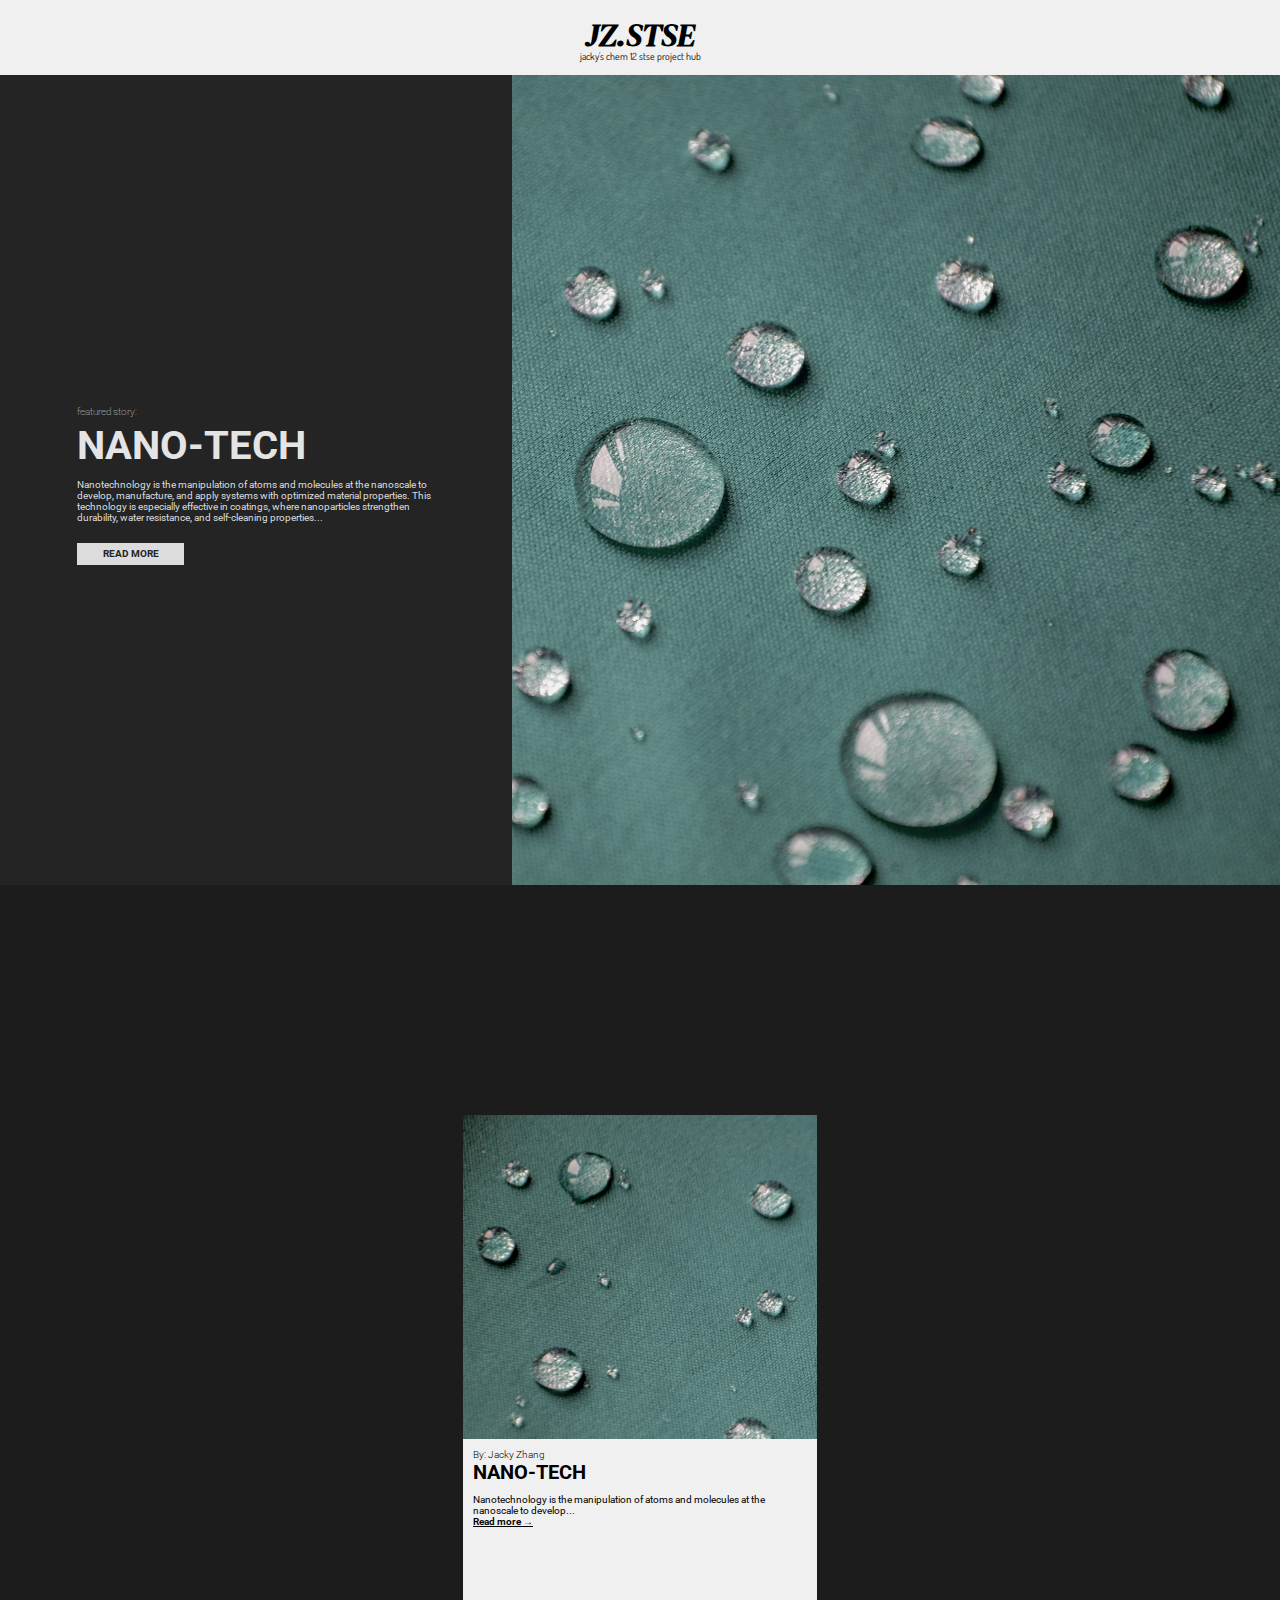
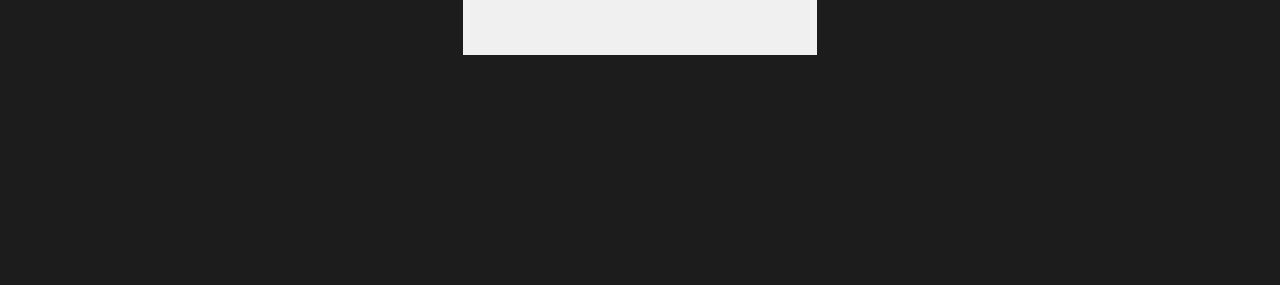
<file: index.html>
<!DOCTYPE html>
<html lang="en">
<head>
    <meta charset="UTF-8">
    <meta name="viewport" content="width=device-width, initial-scale=1.0">
    <link rel="stylesheet" href="home.css">
    <title>jz.stse</title>
    <header>
        <a href="index.html" id="main-nav-text"><h1>JZ.STSE</h1></a>
        <a href="#" id="hidden-nav-text"><h1>JZ.STSE</h1></a>
        <h3>jacky's chem 12 stse project hub</h3>
    </header>
</head>
<body>
    <div class="featured">
        <div class="thumbnail">
            <div class="thumbnail-info">
                <div class="thumbnail-info-text">
                    <h4>featured story:</h4>
                    <h1>NANO-TECH</h1>
                    <p>Nanotechnology is the manipulation of atoms and molecules at the nanoscale to develop, manufacture, and apply systems with optimized material properties. This technology is especially effective in coatings, where nanoparticles strengthen durability, water resistance, and self-cleaning properties... </p>
                    <button><a href="STSEs/Unit1/nanotechnology-article.html">READ MORE</a></button>
                </div>
            </div>
        </div>
    </div>
    <div class="flex-container">
        <div class="box">
            <div class="box-info">
                <h2>By: Jacky Zhang</p>
                <h1>NANO-TECH</h1>
                <p>Nanotechnology is the manipulation of atoms and molecules at the nanoscale to develop...</p>
                <a href="STSEs/Unit1/nanotechnology-article.html">Read more →</a>
            </div>
        </div>
    </div>
    <script src="home.js"></script>
</body>
</html>
</file>
<file: home.css>
/* IMPORTS */
@import url('https://fonts.googleapis.com/css2?family=DM+Serif+Display:ital@0;1&display=swap');
@import url('https://fonts.googleapis.com/css2?family=Dosis:wght@200..800&display=swap');
@import url('https://fonts.googleapis.com/css2?family=Roboto:ital,wght@0,100;0,300;0,400;0,500;0,700;0,900;1,100;1,300;1,400;1,500;1,700;1,900&display=swap');

* {
    margin: 0;
    padding: 0;
    font-size: 16px;
    font-family: "Roboto", Helvetica, sans-serif;
    scroll-behavior: smooth;
    -ms-overflow-style: none;
    scrollbar-width: none;  
}

body {
    background-color: rgb(240, 240, 240);
}

/* HEADER */

header {
    margin: 1.25rem 0;
}

header a {
    display: block;
    width: min-content;
    margin: auto;
    text-decoration: none;
    color: black;
}

header a h1 {
    font-family: "DM Serif Display", Arial, Helvetica, sans-serif;
    font-size: 3.2rem;
    font-style: italic;
    margin-bottom: -0.625rem;
}

header a#hidden-nav-text {
    position: fixed;
    left: 50%;
    transform: translate(-50%, -100%);
    color: rgb(240, 240, 240);
    opacity: 0;
}

header h3 {
    font-family: "Dosis", Arial, Helvetica, sans-serif;
    font-size: 1rem;
    font-weight: 400;
    text-align: center;
}

header h3:hover {
    cursor: default;
}


/* FEATURED */

.featured {
    display: flex;
    max-width: 100vw;
}

.thumbnail {
    background-image: url("STSEs/Unit1/thumbnail.jpg");
    background-size: cover;
    width: 100%;
    height: 90vh;
    max-height: 100%;
}

.thumbnail-info {
    background-color: rgb(36, 36, 36);
    display: flex;
    flex-direction: column;
    justify-content: center;
    align-items: center;
    width: 40%;
    height: 100%;
}

.thumbnail-info-text {
    width: 70%;
    max-width: 800px;
}

.thumbnail-info-text h4 { 
    color: rgb(228, 228, 228);
    font-weight: lighter;
    padding-bottom: 0.5rem;
}

.thumbnail-info-text h1 {
    color: rgb(228, 228, 228);
    font-size: 4rem;
    word-wrap: break-word;
    width: 100%;
    padding-bottom: 1rem;
}

.thumbnail-info-text p {
    color: rgb(220, 220, 220);
    padding-bottom: 2rem;
}

.thumbnail-info-text button {
    border: none;
    border-radius: 0;
    height: 15%;
    width: 30%;
    background-color: rgb(220, 220, 220);

    font-size: 1rem;
    font-weight: bold;
}

.thumbnail-info-text button a {
    text-decoration: none;
    color: rgb(36, 36, 36);
}

.thumbnail-info-text button:hover {
    cursor: pointer;
}

/* BLOG SELECTION */

.flex-container {
    display: flex;
    min-height: 100vh;
    padding: 5rem;
    gap: 4rem;
    justify-content: center;
    align-items: center;
    flex-wrap: wrap;
    background-color: rgb(28, 28, 28);
}

.box {
    display: flex;
    background-image: url("STSEs/Unit1/thumbnail.jpg");
    background-repeat: no-repeat;
    background-size: cover;
    width: 30%;
    height: 60vh;  
}

.box-info {
    background: rgb(240, 240, 240);
    width: 100%;
    height: 40%;
    margin-top: auto;
}

.box-info h2 {
    margin: 1rem 0 0 1rem;
    font-weight: 300;
}

.box-info h1 {
    margin: 0 0 1rem 1rem;
    font-size: 2rem;
    font-weight: bold;
}

.box-info p {
    margin: 0 1rem 0 1rem;
    font-size: 1rem;
    font-weight: 400;
}

.box-info a {
    margin: 0 0 0 1rem;
    font-size: 1rem;
    font-weight: 600;
    text-decoration: underline;
    color: black;
}

/* LAPTOP MEDIA QUERIES */

@media screen and (min-width: 1200px) and (max-width: 1400px) {
    * {
        font-size: 10px;
    }
}

@media screen and (min-width: 2500px) {
    * {
        font-size: 21px;
    }
}

@media screen and (min-width: 3800px) {
    * {
        font-size: 30px;
    }

    .thumbnail-info-text {
        width: 70%;
        max-width: 2000px;
    }
}
</file>
